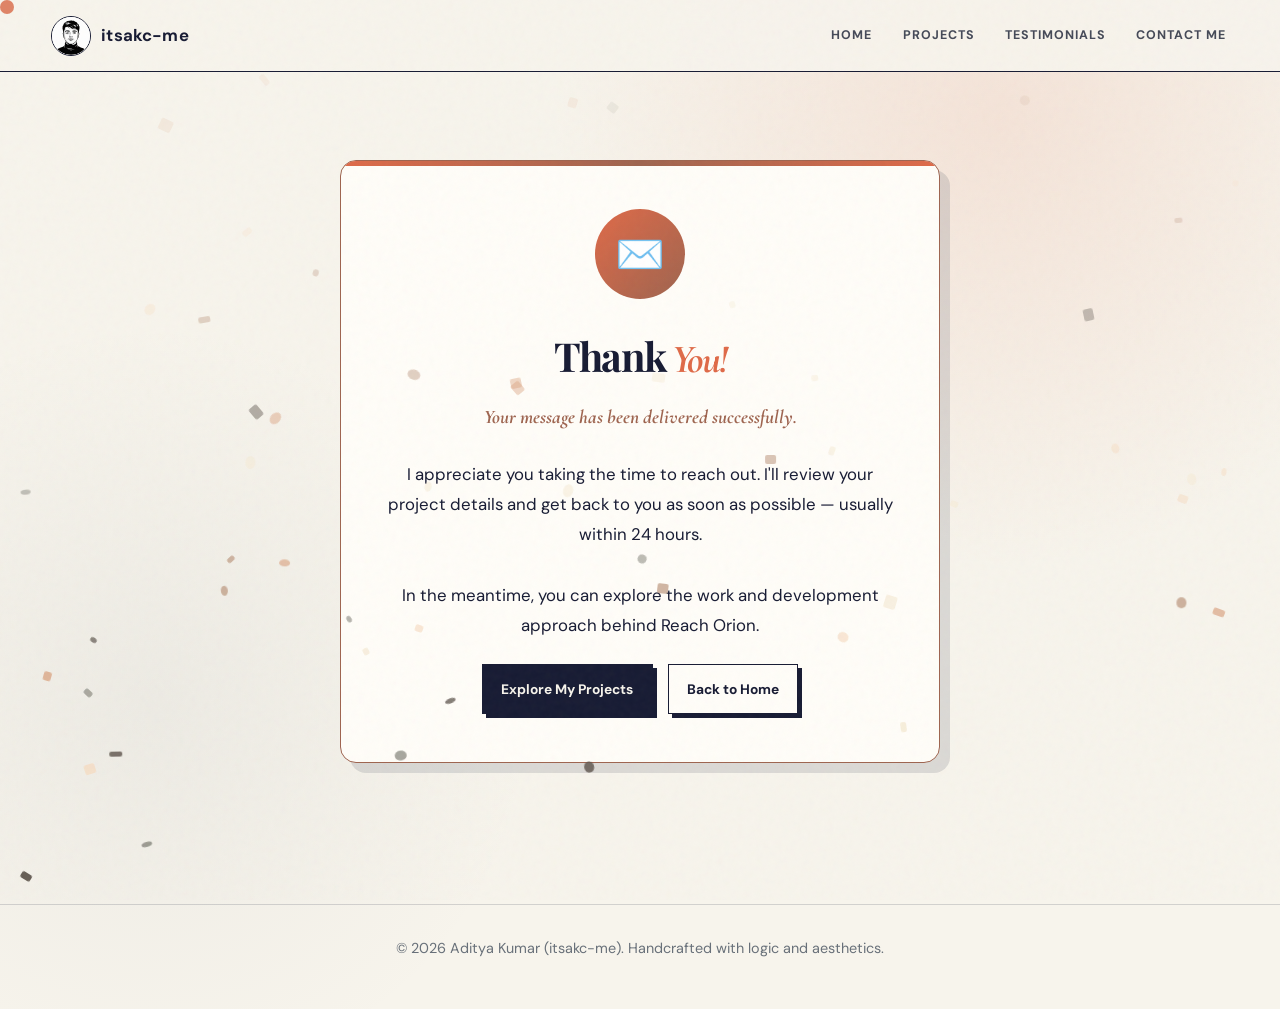
<file: thanks.html>
<!doctype html>
<html lang="en">
    <head>
        <meta charset="UTF-8" />
        <meta name="viewport" content="width=device-width, initial-scale=1.0" />
        <title>Thank You | itsakc-me</title>
        <meta
            name="description"
            content="Thank you for reaching out to Aditya Kumar (itsakc-me)."
        />
        <link rel="icon" type="image/png" href="./assets/img/logo.svg" />
        <link rel="stylesheet" href="./assets/css/style.css" />
        <script src="https://cdnjs.cloudflare.com/ajax/libs/gsap/3.12.2/gsap.min.js"></script>
        <style>
            .thanks-section {
                min-height: 100vh;
                display: flex;
                align-items: center;
                justify-content: center;
                text-align: center;
                position: relative;
            }

            .thanks-card {
                background: var(--powdered-cloud);
                border: 1px solid var(--muted-amber);
                border-radius: 20px;
                padding: 3rem 2.5rem;
                max-width: 600px;
                width: 90%;
                box-shadow: 0 20px 60px rgba(93, 84, 76, 0.15);
                position: relative;
                overflow: hidden;
            }

            .thanks-card::before {
                content: "";
                position: absolute;
                top: 0;
                left: 0;
                right: 0;
                height: 5px;
                background: linear-gradient(
                    90deg,
                    var(--blush-canyon),
                    var(--muted-amber),
                    var(--blush-canyon)
                );
            }

            .thanks-icon {
                width: 90px;
                height: 90px;
                border-radius: 50%;
                background: linear-gradient(
                    135deg,
                    var(--blush-canyon),
                    var(--muted-amber)
                );
                display: flex;
                align-items: center;
                justify-content: center;
                margin: 0 auto 1.5rem auto;
                font-size: 2.5rem;
            }

            .thanks-card h1 {
                font-size: 2.5rem;
                color: var(--charcoal-umber);
                margin-bottom: 0.5rem;
            }

            .thanks-card .subtitle {
                font-family: var(--font-accent);
                font-style: italic;
                font-size: 1.2rem;
                font-weight: bold;
                color: var(--muted-amber);
                margin-bottom: 1.5rem;
            }

            .thanks-card p {
                color: var(--charcoal-umber);
                font-size: 1.05rem;
                line-height: 1.8;
                margin-bottom: 1.5rem;
            }

            .thanks-actions {
                display: flex;
                gap: 15px;
                justify-content: center;
                flex-wrap: wrap;
                margin-top: 1rem;
            }

            .confetti {
                position: fixed;
                top: 0;
                left: 0;
                width: 100%;
                height: 100%;
                pointer-events: none;
                z-index: 999;
                overflow: hidden;
            }

            .confetti-piece {
                position: absolute;
                width: 10px;
                height: 10px;
                border-radius: 2px;
                top: -20px;
                opacity: 0;
            }
        </style>
    </head>
    <body>
        <!-- Navigation -->
        <nav>
            <a href="./index.html" class="logo">
                <img src="./assets/img/logo.svg" alt="itsakc-me logo" />
                <span>itsakc-me</span>
            </a>
            <ul class="nav-links">
                <li><a href="./index.html">Home</a></li>
                <li><a href="./projects.html">Projects</a></li>
                <li><a href="./testimonials.html">Testimonials</a></li>
                <li><a href="./contact.html">Contact Me</a></li>
            </ul>
        </nav>

        <!-- Confetti Container -->
        <div class="confetti" id="confetti"></div>

        <!-- Thank You Section -->
        <section class="thanks-section">
            <div class="thanks-card">
                <div class="thanks-icon">✉️</div>
                <h1>Thank <span class="accent-text">You!</span></h1>
                <p class="subtitle">
                    Your message has been delivered successfully.
                </p>
                <p>
                    I appreciate you taking the time to reach out. I'll review
                    your project details and get back to you as soon as possible —
                    usually within 24 hours.<br /><br />
                    In the meantime, you can explore the work and development
                    approach behind Reach Orion.
                </p>
                <div class="thanks-actions">
                    <a href="./projects.html" class="btn btn-primary"
                        >Explore My Projects</a
                    >
                    <a href="./index.html" class="btn btn-secondary"
                        >Back to Home</a
                    >
                </div>
            </div>
        </section>

        <!-- Footer -->
        <footer>
            <div class="container">
                <p>
                    &copy; 2026 Aditya Kumar (itsakc-me). Handcrafted with logic
                    and aesthetics.
                </p>
            </div>
        </footer>

        <script>
            // Confetti animation on page load
            document.addEventListener("DOMContentLoaded", () => {
                const container = document.getElementById("confetti");
                const colors = [
                    "#D9A07D",
                    "#B68D72",
                    "#F6DDC4",
                    "#F5EAD4",
                    "#929188",
                    "#5D544C",
                ];
                const pieces = 60;

                for (let i = 0; i < pieces; i++) {
                    const piece = document.createElement("div");
                    piece.classList.add("confetti-piece");
                    piece.style.left = Math.random() * 100 + "%";
                    piece.style.background =
                        colors[Math.floor(Math.random() * colors.length)];
                    piece.style.width = Math.random() * 8 + 5 + "px";
                    piece.style.height = Math.random() * 8 + 5 + "px";
                    piece.style.borderRadius =
                        Math.random() > 0.5 ? "50%" : "2px";
                    container.appendChild(piece);

                    gsap.to(piece, {
                        y: window.innerHeight + 50,
                        x: (Math.random() - 0.5) * 300,
                        rotation: Math.random() * 720,
                        opacity: 1,
                        duration: 2 + Math.random() * 2,
                        delay: Math.random() * 1.5,
                        ease: "power1.out",
                        onComplete: () => {
                            gsap.to(piece, { opacity: 0, duration: 0.5 });
                        },
                    });
                }

                // Animate the card entrance
                gsap.from(".thanks-card", {
                    y: 40,
                    opacity: 0,
                    duration: 1,
                    ease: "power3.out",
                    delay: 0.3,
                });
            });
        </script>
        <script src="./assets/js/main.js"></script>
    </body>
</html>
</file>
<file: assets/css/style.css>
@import url("https://fonts.googleapis.com/css2?family=Cormorant+Garamond:ital,wght@0,400;0,600;1,400&family=DM+Sans:wght@400;500;700&family=Playfair+Display:ital,wght@0,400;0,700;1,400&display=swap");

:root {
    --paper: #f7f4ec;
    --paper-bright: #fffdf8;
    --ink: #171b33;
    --ink-soft: #454957;
    --coral: #df6a48;
    --copper: #9e644f;
    --sage: #687079;
    --line: rgba(23, 27, 51, 0.16);
    --soft-ochre: #f7f4ec;
    --powdered-cloud: #fffdf8;
    --charcoal-umber: #171b33;
    --blush-canyon: #df6a48;
    --muted-amber: #9e644f;
    --slate-sage: #687079;
    --font-heading: "Playfair Display", serif;
    --font-body: "DM Sans", sans-serif;
    --font-accent: "Cormorant Garamond", serif;
    --ease: 260ms cubic-bezier(0.2, 0.8, 0.2, 1);
}

*,
*::before,
*::after {
    box-sizing: border-box;
    margin: 0;
    padding: 0;
}

html {
    scroll-behavior: smooth;
}

html.lenis,
html.lenis body {
    height: auto;
}

body {
    min-width: 320px;
    overflow-x: hidden;
    background:
        radial-gradient(circle at 82% 3%, rgba(223, 106, 72, 0.1), transparent 24rem),
        var(--paper);
    color: var(--ink-soft);
    font-family: var(--font-body);
    line-height: 1.65;
}

body::before {
    content: "";
    position: fixed;
    inset: 0;
    z-index: 9998;
    opacity: 0.09;
    pointer-events: none;
    background-image: url("data:image/svg+xml,%3Csvg viewBox='0 0 180 180' xmlns='http://www.w3.org/2000/svg'%3E%3Cfilter id='n'%3E%3CfeTurbulence type='fractalNoise' baseFrequency='.78' numOctaves='4' stitchTiles='stitch'/%3E%3C/filter%3E%3Crect width='100%25' height='100%25' filter='url(%23n)' opacity='.38'/%3E%3C/svg%3E");
}

h1,
h2,
h3,
h4,
h5,
h6 {
    margin-bottom: 1rem;
    color: var(--ink);
    font-family: var(--font-heading);
    letter-spacing: -0.045em;
}

h2 {
    font-size: clamp(2.2rem, 5vw, 4.25rem);
    line-height: 1;
}

p {
    margin-bottom: 1rem;
}

a {
    color: var(--copper);
    text-decoration: none;
    transition: color var(--ease), background var(--ease), transform var(--ease);
}

.accent-text {
    color: var(--coral);
    font-family: var(--font-accent);
    font-style: italic;
}

.container {
    width: min(calc(100% - 3rem), 1320px);
    margin: 0 auto;
}

section {
    padding: clamp(5rem, 11vw, 9rem) 0;
}

nav {
    position: fixed;
    top: 0;
    left: 0;
    z-index: 1000;
    display: flex;
    width: 100%;
    min-height: 72px;
    align-items: center;
    justify-content: space-between;
    padding: 0.75rem clamp(1.25rem, 4vw, 4.5rem);
    border-bottom: 1px solid var(--ink);
    background: rgba(247, 244, 236, 0.94);
    backdrop-filter: blur(12px);
}

.logo {
    display: flex;
    align-items: center;
    gap: 10px;
    color: var(--ink);
    font-size: 1rem;
    font-weight: 700;
}

.logo img {
    width: 38px;
    height: 38px;
    border: 1px solid var(--ink);
    border-radius: 50%;
    object-fit: cover;
}

.nav-links {
    display: flex;
    align-items: stretch;
    align-self: stretch;
    gap: clamp(0.75rem, 2vw, 2.25rem);
    list-style: none;
}

.nav-links li,
.nav-links a {
    display: flex;
    align-items: center;
}

.nav-links a {
    position: relative;
    padding: 0.25rem 0.15rem;
    color: var(--ink-soft);
    font-size: 0.78rem;
    font-weight: 700;
    letter-spacing: 0.08em;
    text-transform: uppercase;
}

.nav-links a::after {
    content: "";
    position: absolute;
    bottom: 0.35rem;
    left: 15%;
    width: 70%;
    height: 2px;
    background: var(--coral);
    transform: scaleX(0);
    transform-origin: left center;
    transition: transform var(--ease);
}

.nav-links a.active,
.nav-links a:hover,
.nav-links a:focus-visible {
    color: var(--ink);
}

.nav-links a.active::after,
.nav-links a:hover::after,
.nav-links a:focus-visible::after {
    transform: scaleX(1);
}

.nav-toggle {
    display: none;
}

.hero {
    min-height: min(720px, calc(100vh - 72px));
    padding-top: clamp(7rem, 12vw, 9rem);
    padding-bottom: clamp(4rem, 7vw, 6rem);
}

.hero-content {
    position: relative;
    z-index: 2;
    max-width: 760px;
}

.hero-banner {
    position: absolute;
    inset: 50% auto auto 50%;
    z-index: 0;
    width: 100%;
    max-height: 90vh;
    opacity: 0.18;
    transform: translate(-50%, -50%);
    mask-image: linear-gradient(90deg, transparent 20%, black 76%);
}

.hero-badge {
    display: inline-block;
    margin-bottom: 1.5rem;
    padding: 0.45rem 0.85rem;
    border: 1px solid var(--ink);
    color: var(--copper);
    font-size: 0.68rem;
    font-weight: 700;
    letter-spacing: 0.12em;
}

.hero h1 {
    margin-bottom: 0.75rem;
    font-size: clamp(4.25rem, 10vw, 7.5rem);
    line-height: 0.86;
}

.hero-subtitle {
    color: var(--copper);
    font-family: var(--font-accent);
    font-size: clamp(1.15rem, 2vw, 1.5rem);
    font-style: italic;
    font-weight: 400;
}

.hero p,
.hero-description {
    max-width: 42rem;
    font-size: 1.05rem;
}

.hero-slogan {
    margin: 1.25rem 0;
}

.hero-slogan em {
    padding: 0.35rem 0.65rem;
    border: 1px solid var(--ink);
    background: var(--ink);
    color: var(--paper);
    font-style: italic;
}

.hero-buttons {
    display: flex;
    gap: 1rem;
}

.btn {
    display: inline-block;
    padding: 0.8rem 1.15rem;
    border: 1px solid var(--ink);
    box-shadow: 4px 4px 0 var(--ink);
    font-size: 0.86rem;
    font-weight: 700;
    cursor: pointer;
    transition: var(--ease);
}

.btn:hover {
    transform: translate(2px, 2px);
    box-shadow: 2px 2px 0 var(--ink);
}

.btn-primary {
    background: var(--ink);
    color: var(--paper) !important;
}

.btn-secondary {
    background: transparent;
    color: var(--ink) !important;
}

.grid-2 {
    display: grid;
    grid-template-columns: 1fr 1fr;
    gap: clamp(1.25rem, 3vw, 2.5rem);
    align-items: center;
}

.card,
.project-card,
.testimonial-card,
.contact-wrapper,
.thanks-card {
    border: 1px solid var(--ink);
    background: rgba(255, 253, 248, 0.78);
    box-shadow: 8px 8px 0 rgba(23, 27, 51, 0.12);
}

.card {
    padding: clamp(1.25rem, 3vw, 2rem);
}

.skills-container {
    display: flex;
    flex-wrap: wrap;
    gap: 0.65rem;
}

.skill-orb {
    display: inline-flex;
    align-items: center;
    padding: 0.45rem 0.75rem;
    border: 1px solid var(--ink);
    background: var(--paper);
    color: var(--ink);
    font-size: 0.82rem;
    font-weight: 700;
}

.skill-orb:hover {
    background: var(--ink);
    color: var(--paper);
}

.bouncing-ball {
    position: absolute;
    z-index: 1;
    border-radius: 50% !important;
    pointer-events: none;
}

.ball-1,
.ball-2,
.ball-3 {
    opacity: 0.48;
}

.ball-1 {
    top: 18%;
    left: 8%;
    width: 88px;
    height: 88px;
    background: var(--coral);
}

.ball-2 {
    bottom: 12%;
    left: 38%;
    width: 52px;
    height: 52px;
    background: var(--copper);
}

.ball-3 {
    top: 28%;
    right: 12%;
    width: 130px;
    height: 130px;
    background: #d9d7cf;
}

.wind-lines {
    width: 100%;
    height: 60px;
}

.wind-path {
    fill: none;
    stroke: var(--copper);
    stroke-width: 1.5;
    stroke-linecap: round;
}

.reach-orion-card {
    display: grid;
    grid-template-columns: 1.15fr 0.85fr;
    border: 1px solid var(--ink);
    background: rgba(255, 253, 248, 0.82);
    box-shadow: 10px 10px 0 rgba(23, 27, 51, 0.12);
}

.reach-orion-heading,
.reach-orion-stack,
.reach-orion-advantage {
    padding: clamp(1.5rem, 4vw, 3.5rem);
}

.reach-orion-heading {
    grid-row: 1 / 3;
    border-right: 1px solid var(--ink);
}

.reach-orion-heading h2 {
    max-width: 9ch;
    margin: 0.5rem 0 1.25rem;
    font-size: clamp(3rem, 7vw, 6.5rem);
    line-height: 0.92;
}

.reach-orion-heading h2 a {
    color: var(--coral);
    font-family: var(--font-accent);
    font-style: italic;
}

.reach-orion-heading p:last-child {
    max-width: 38rem;
}

.section-index {
    color: var(--copper);
    font-size: 0.68rem;
    font-weight: 700;
    letter-spacing: 0.16em;
}

.reach-orion-stack {
    border-bottom: 1px solid var(--ink);
}

.reach-orion-stack h4,
.reach-orion-advantage h4 {
    font-family: var(--font-body);
    font-size: 0.72rem;
    letter-spacing: 0.12em;
    text-transform: uppercase;
}

.reach-orion-stack strong {
    color: var(--ink) !important;
}

.reach-orion-advantage a {
    display: flex;
    width: 100%;
    justify-content: space-between;
    margin-top: 1rem;
    padding: 0.8rem 0;
    border-top: 1px solid var(--ink);
    border-bottom: 1px solid var(--ink);
    color: var(--ink);
    font-weight: 700;
}

.tools-section {
    border-top: 1px solid var(--line);
    border-bottom: 1px solid var(--line);
    background: rgba(23, 27, 51, 0.025);
}

.custom-cursor {
    position: fixed;
    top: 0;
    left: 0;
    z-index: 10000;
    width: 14px;
    height: 14px;
    border-radius: 50%;
    background: rgba(223, 106, 72, 0.78);
    pointer-events: none;
    mix-blend-mode: multiply;
    transition: width 0.3s, height 0.3s, background 0.3s;
}

.custom-cursor.hovering {
    width: 48px;
    height: 48px;
    opacity: 0.5;
}

footer {
    padding: 2rem 0;
    border-top: 1px solid var(--line);
    color: var(--sage);
    font-size: 0.9rem;
    text-align: center;
}

@media (max-width: 768px) {
    .container {
        width: calc(100% - 2.5rem);
    }

    nav {
        min-height: 64px;
        padding: 0.65rem 1.25rem;
    }

    .nav-links {
        position: absolute;
        top: calc(100% + 0.5rem);
        right: 1.25rem;
        display: none;
        width: min(16rem, calc(100vw - 2.5rem));
        align-items: stretch;
        flex-direction: column;
        padding: 0.5rem;
        border: 1px solid var(--ink);
        background: var(--paper-bright);
        box-shadow: 8px 8px 0 rgba(23, 27, 51, 0.12);
    }

    nav.menu-open .nav-links {
        display: flex;
    }

    .nav-links a {
        display: block;
        padding: 0.75rem;
    }

    .nav-toggle {
        display: grid;
        width: 2.25rem;
        height: 2.25rem;
        place-items: center;
        border: 1px solid var(--ink);
        background: transparent;
        cursor: pointer;
    }

    .nav-toggle span,
    .nav-toggle span::before,
    .nav-toggle span::after {
        display: block;
        width: 1rem;
        height: 1px;
        background: var(--ink);
        content: "";
    }

    .nav-toggle span::before {
        transform: translateY(-4px);
    }

    .nav-toggle span::after {
        transform: translateY(3px);
    }

    .hero {
        min-height: 780px;
        padding-top: 8rem;
    }

    .hero h1 {
        font-size: clamp(4rem, 20vw, 7rem);
    }

    .hero-buttons {
        width: 100%;
        flex-direction: column;
    }

    .grid-2,
    .reach-orion-card {
        grid-template-columns: 1fr;
    }

    .reach-orion-heading {
        grid-row: auto;
        border-right: 0;
        border-bottom: 1px solid var(--ink);
    }
}

@media (prefers-reduced-motion: reduce) {
    *,
    *::before,
    *::after {
        scroll-behavior: auto !important;
        animation-duration: 0.01ms !important;
        animation-iteration-count: 1 !important;
        transition-duration: 0.01ms !important;
    }

    .custom-cursor {
        display: none;
    }
}

/*
 * Shared editorial layout
 *
 * The page-specific markup predates the current token names, so keep aliases
 * here while giving every page the same visual language as the portfolio
 * references: quiet paper, ink-heavy type, coral details, and framed panels.
 */
:root {
    --space-xs: 0.5rem;
    --space-sm: 0.75rem;
    --space-md: 1.25rem;
    --space-lg: 2rem;
    --space-xl: 4rem;
    --transition-smooth: var(--ease);
}

body {
    background:
        radial-gradient(circle at 78% 12%, rgba(223, 106, 72, 0.12), transparent 28rem),
        radial-gradient(circle at 12% 70%, rgba(104, 112, 121, 0.07), transparent 24rem),
        var(--paper);
}

nav {
    min-height: 72px;
    padding-inline: clamp(1rem, 4vw, 3.5rem);
}

nav.nav-scrolled {
    box-shadow: 0 8px 24px rgba(23, 27, 51, 0.08);
}

.logo img {
    width: 40px;
    height: 40px;
}

.logo span {
    font-size: 1.05rem;
    letter-spacing: 0.01em;
}

section.container[style*="padding-top"] {
    padding-top: clamp(7.5rem, 12vw, 9.5rem) !important;
}

.projects-section {
    padding: clamp(7.25rem, 10vw, 9rem) 0 clamp(5rem, 8vw, 7rem);
}

.projects-section h1 {
    max-width: 13ch;
    margin-bottom: 1.1rem;
    font-size: clamp(3.25rem, 7vw, 5.5rem);
    line-height: 0.92;
}

.projects-intro {
    max-width: 47rem;
    font-size: clamp(1rem, 1.5vw, 1.15rem);
}

.project-grid {
    grid-template-columns: repeat(4, minmax(0, 1fr)) !important;
    gap: 1px !important;
    margin-top: clamp(2rem, 4vw, 3rem) !important;
    border: 1px solid var(--ink);
    background: var(--ink);
}

.project-card {
    min-width: 0;
    border: 0 !important;
    border-radius: 0 !important;
    background: var(--paper-bright) !important;
    box-shadow: none !important;
    transform: translateZ(0);
    transition: transform 500ms cubic-bezier(0.2, 0.8, 0.2, 1), background var(--ease);
}

.project-card:hover {
    z-index: 2;
    background: #fff !important;
    border-color: transparent !important;
    box-shadow: none !important;
}

.project-img {
    height: clamp(11.5rem, 16vw, 14.5rem);
    padding: 1rem;
    color: var(--paper-bright);
    font-size: clamp(1.15rem, 1.8vw, 1.55rem);
    text-align: center;
    overflow: hidden;
}

.project-img::after {
    transition: transform 700ms cubic-bezier(0.2, 0.8, 0.2, 1), opacity var(--ease);
}

.project-card:hover .project-img::after {
    opacity: 0.32;
    transform: scale(1.08);
}

.project-info {
    min-height: 13rem;
    padding: 0 !important;
}

.project-tags {
    min-height: 3.25rem;
    align-content: center;
    padding: 0.5rem 0.75rem;
    margin: 0 !important;
    border-bottom: 1px solid var(--line);
}

.tag {
    padding: 0.35rem 0.7rem !important;
    border-radius: 999px !important;
    background: var(--paper) !important;
    color: var(--ink) !important;
    font-size: 0.72rem !important;
}

.project-info h3,
.project-info p {
    padding-inline: 0.75rem;
}

.project-info h3 {
    margin-top: 0.9rem;
    font-size: clamp(1.2rem, 1.6vw, 1.45rem);
}

.project-info p {
    margin-bottom: 1rem;
    color: var(--ink-soft) !important;
    font-size: 0.88rem !important;
}

.project-info .btn {
    width: 100%;
    margin-top: auto;
    border-width: 1px 0 0 !important;
    box-shadow: none;
    text-align: center;
}

.project-info .btn:hover {
    transform: none;
    background: var(--ink);
    color: var(--paper) !important;
}

.contact-wrapper {
    max-width: 1200px;
    border-radius: 16px !important;
    box-shadow: 12px 12px 0 rgba(23, 27, 51, 0.14) !important;
}

.contact-info,
.contact-form {
    padding: clamp(1.25rem, 4vw, 3.5rem) !important;
}

.contact-info {
    flex: 0 1 42%;
}

.contact-form {
    flex: 1 1 58%;
}

.contact-info h2 {
    max-width: 8ch;
    font-size: clamp(3.2rem, 6vw, 5.7rem);
    line-height: 0.9;
}

.contact-info p {
    max-width: 33rem;
    color: rgba(247, 244, 236, 0.82);
}

.form-group {
    margin-bottom: 0.75rem !important;
}

.form-group label {
    margin-bottom: 0.35rem;
    font-family: var(--font-heading);
    font-size: 1.1rem;
}

.form-group input,
.form-group textarea {
    padding: 0.95rem 1rem !important;
    border-radius: 8px !important;
    border-color: rgba(158, 100, 79, 0.4) !important;
    background: rgba(255, 253, 248, 0.58) !important;
    font-size: 1rem;
}

.form-group textarea {
    min-height: 10rem;
}

.contact-form .btn {
    min-height: 3.4rem;
    border-radius: 8px !important;
}

.testimonial-container {
    max-width: 980px;
    margin: var(--space-xl) auto;
}

.testimonial-card {
    border-radius: 16px !important;
    padding: clamp(1.5rem, 4vw, 3rem) !important;
    margin-bottom: 1.25rem !important;
    box-shadow: 8px 8px 0 rgba(23, 27, 51, 0.1) !important;
}

.testimonial-content {
    max-width: 42rem;
    font-size: clamp(1.2rem, 2.4vw, 1.8rem) !important;
}

.author-img {
    border: 1px solid var(--ink);
}

.thanks-section {
    padding-top: 10rem;
}

.thanks-card {
    border-radius: 16px !important;
    box-shadow: 10px 10px 0 rgba(23, 27, 51, 0.12) !important;
}

.reveal-ready {
    opacity: 0;
    transform: translateY(22px);
    transition:
        opacity 700ms cubic-bezier(0.2, 0.8, 0.2, 1),
        transform 700ms cubic-bezier(0.2, 0.8, 0.2, 1);
}

.reveal-ready.is-visible {
    opacity: 1;
    transform: translateY(0);
}

.project-card.reveal-ready:nth-child(2) {
    transition-delay: 80ms;
}

.project-card.reveal-ready:nth-child(3) {
    transition-delay: 160ms;
}

.project-card.reveal-ready:nth-child(4) {
    transition-delay: 240ms;
}

.nav-links a.active,
.nav-links a:hover,
.nav-links a:focus-visible {
    color: var(--ink);
}

.nav-links a.active::after,
.nav-links a:hover::after,
.nav-links a:focus-visible::after {
    transform: scaleX(1);
}

.btn,
.tag,
.skill-orb,
.social-a {
    transition:
        color var(--ease),
        background var(--ease),
        border-color var(--ease),
        transform var(--ease),
        box-shadow var(--ease);
}

.bouncing-ball {
    will-change: transform;
}

.button-pop {
    animation: button-pop 320ms cubic-bezier(0.2, 0.8, 0.2, 1);
}

@keyframes button-pop {
    50% {
        scale: 0.96;
    }
}

@keyframes soft-float {
    0%, 100% {
        translate: 0 0;
    }
    50% {
        translate: 0 -12px;
    }
}

.hero .ball-1,
.hero .ball-2,
.hero .ball-3 {
    animation: soft-float 5.5s ease-in-out infinite;
}

.hero .ball-2 {
    animation-delay: -1.8s;
}

.hero .ball-3 {
    animation-delay: -3.2s;
}

@media (prefers-reduced-motion: reduce) {
    .reveal-ready {
        opacity: 1;
        transform: none;
        transition: none;
    }

    .hero .ball-1,
    .hero .ball-2,
    .hero .ball-3 {
        animation: none;
    }
}

@media (max-width: 1100px) {
    .project-grid {
        grid-template-columns: repeat(2, minmax(0, 1fr)) !important;
    }
}

@media (max-width: 768px) {
    nav {
        min-height: 72px;
    }

    .project-grid {
        grid-template-columns: 1fr !important;
    }

    .project-img {
        height: 13rem;
    }

    .contact-wrapper {
        box-shadow: 7px 7px 0 rgba(23, 27, 51, 0.14) !important;
    }

    .contact-info h2 {
        max-width: 10ch;
    }
}
</file>
